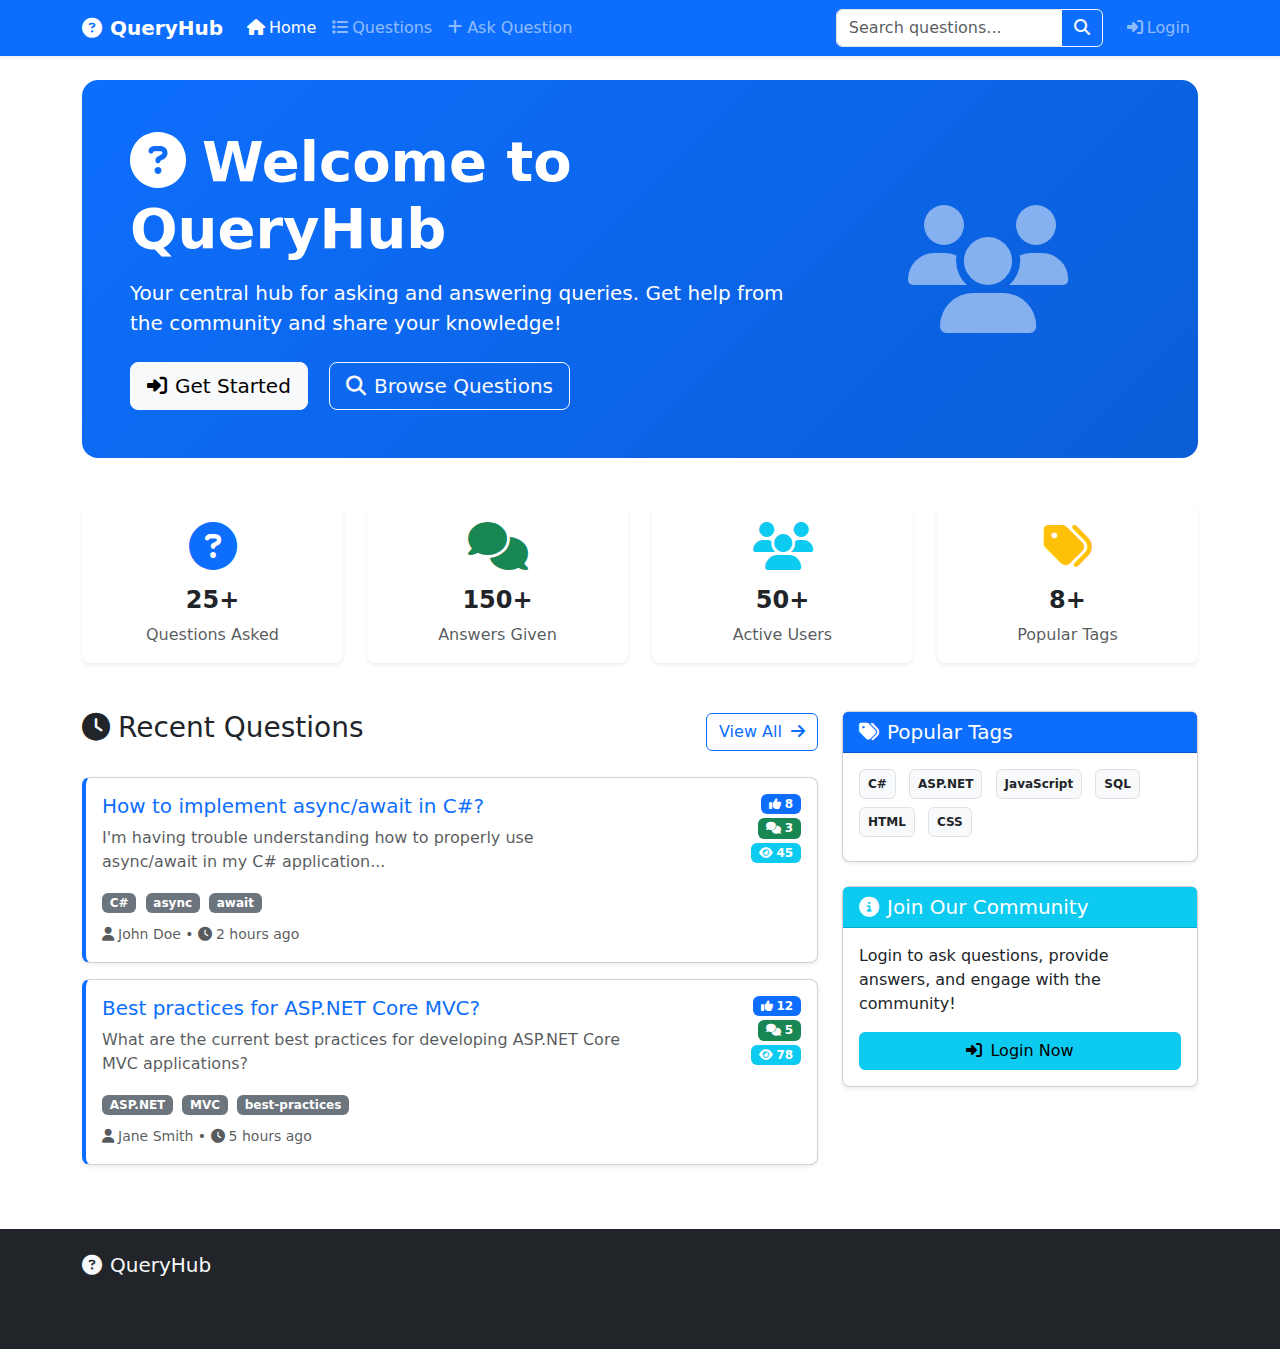
<file: QueryHub-Static/index.html>
<!DOCTYPE html>
<html lang="en">
<head>
    <meta charset="UTF-8">
    <meta name="viewport" content="width=device-width, initial-scale=1.0">
    <title>QueryHub - Static Version</title>
    
    <!-- Bootstrap CSS -->
    <link href="https://cdn.jsdelivr.net/npm/bootstrap@5.3.2/dist/css/bootstrap.min.css" rel="stylesheet">
    <!-- Font Awesome -->
    <link href="https://cdnjs.cloudflare.com/ajax/libs/font-awesome/6.4.0/css/all.min.css" rel="stylesheet">
    
    <style>
        :root {
            --primary-color: #0d6efd;
            --success-color: #198754;
            --border-radius: 8px;
        }
        
        .hero-section {
            background: linear-gradient(135deg, var(--primary-color) 0%, #0b5ed7 100%);
            border-radius: var(--border-radius);
        }
        
        .card {
            border-radius: var(--border-radius);
            transition: all 0.3s ease;
        }
        
        .card:hover {
            transform: translateY(-2px);
            box-shadow: 0 0.5rem 1rem rgba(0, 0, 0, 0.15);
        }
        
        .question-card {
            border-left: 4px solid var(--primary-color);
        }
        
        .stat-item {
            text-align: center;
            padding: 0.5rem;
            border-radius: var(--border-radius);
            background: #f8f9fa;
            margin-bottom: 0.5rem;
        }
        
        .stat-number {
            font-size: 1.1rem;
            font-weight: bold;
            color: var(--primary-color);
        }
        
        .stat-label {
            font-size: 0.75rem;
            color: #6c757d;
        }
    </style>
</head>
<body>
    <!-- Navigation -->
    <nav class="navbar navbar-expand-lg navbar-dark bg-primary shadow-sm">
        <div class="container">
            <a class="navbar-brand fw-bold" href="index.html">
                <i class="fas fa-question-circle me-2"></i>QueryHub
            </a>
            
            <button class="navbar-toggler" type="button" data-bs-toggle="collapse" data-bs-target="#navbarNav">
                <span class="navbar-toggler-icon"></span>
            </button>
            
            <div class="collapse navbar-collapse" id="navbarNav">
                <ul class="navbar-nav me-auto">
                    <li class="nav-item">
                        <a class="nav-link active" href="index.html">
                            <i class="fas fa-home me-1"></i>Home
                        </a>
                    </li>
                    <li class="nav-item">
                        <a class="nav-link" href="questions.html">
                            <i class="fas fa-list me-1"></i>Questions
                        </a>
                    </li>
                    <li class="nav-item">
                        <a class="nav-link" href="ask.html">
                            <i class="fas fa-plus me-1"></i>Ask Question
                        </a>
                    </li>
                </ul>
                
                <!-- Search Form -->
                <form class="d-flex me-3">
                    <div class="input-group">
                        <input class="form-control" type="search" placeholder="Search questions..." style="max-width: 250px;">
                        <button class="btn btn-outline-light" type="submit">
                            <i class="fas fa-search"></i>
                        </button>
                    </div>
                </form>
                
                <ul class="navbar-nav">
                    <li class="nav-item">
                        <a class="nav-link" href="login.html">
                            <i class="fas fa-sign-in-alt me-1"></i>Login
                        </a>
                    </li>
                </ul>
            </div>
        </div>
    </nav>

    <main class="container my-4">
        <!-- Hero Section -->
        <div class="hero-section text-white p-5 rounded-4 mb-5">
            <div class="row align-items-center">
                <div class="col-lg-8">
                    <h1 class="display-4 fw-bold mb-3">
                        <i class="fas fa-question-circle me-3"></i>Welcome to QueryHub
                    </h1>
                    <p class="lead mb-4">
                        Your central hub for asking and answering queries. Get help from the community and share your knowledge!
                    </p>
                    <a href="login.html" class="btn btn-light btn-lg me-3">
                        <i class="fas fa-sign-in-alt me-2"></i>Get Started
                    </a>
                    <a href="questions.html" class="btn btn-outline-light btn-lg">
                        <i class="fas fa-search me-2"></i>Browse Questions
                    </a>
                </div>
                <div class="col-lg-4 text-center">
                    <i class="fas fa-users fa-8x opacity-50"></i>
                </div>
            </div>
        </div>

        <!-- Stats Cards -->
        <div class="row mb-5">
            <div class="col-md-3">
                <div class="card text-center border-0 shadow-sm h-100">
                    <div class="card-body">
                        <i class="fas fa-question-circle fa-3x text-primary mb-3"></i>
                        <h4 class="fw-bold">25+</h4>
                        <p class="text-muted mb-0">Questions Asked</p>
                    </div>
                </div>
            </div>
            <div class="col-md-3">
                <div class="card text-center border-0 shadow-sm h-100">
                    <div class="card-body">
                        <i class="fas fa-comments fa-3x text-success mb-3"></i>
                        <h4 class="fw-bold">150+</h4>
                        <p class="text-muted mb-0">Answers Given</p>
                    </div>
                </div>
            </div>
            <div class="col-md-3">
                <div class="card text-center border-0 shadow-sm h-100">
                    <div class="card-body">
                        <i class="fas fa-users fa-3x text-info mb-3"></i>
                        <h4 class="fw-bold">50+</h4>
                        <p class="text-muted mb-0">Active Users</p>
                    </div>
                </div>
            </div>
            <div class="col-md-3">
                <div class="card text-center border-0 shadow-sm h-100">
                    <div class="card-body">
                        <i class="fas fa-tags fa-3x text-warning mb-3"></i>
                        <h4 class="fw-bold">8+</h4>
                        <p class="text-muted mb-0">Popular Tags</p>
                    </div>
                </div>
            </div>
        </div>

        <!-- Recent Questions -->
        <div class="row">
            <div class="col-lg-8">
                <div class="d-flex justify-content-between align-items-center mb-4">
                    <h3><i class="fas fa-clock me-2"></i>Recent Questions</h3>
                    <a href="questions.html" class="btn btn-outline-primary">
                        View All <i class="fas fa-arrow-right ms-1"></i>
                    </a>
                </div>
                
                <!-- Sample Questions -->
                <div class="card mb-3 shadow-sm question-card">
                    <div class="card-body">
                        <div class="row">
                            <div class="col-md-9">
                                <h5 class="card-title">
                                    <a href="question-detail.html" class="text-decoration-none">How to implement async/await in C#?</a>
                                </h5>
                                <p class="card-text text-muted">I'm having trouble understanding how to properly use async/await in my C# application...</p>
                                
                                <div class="mb-2">
                                    <span class="badge bg-secondary me-1">C#</span>
                                    <span class="badge bg-secondary me-1">async</span>
                                    <span class="badge bg-secondary me-1">await</span>
                                </div>
                                
                                <small class="text-muted">
                                    <i class="fas fa-user me-1"></i>John Doe •
                                    <i class="fas fa-clock me-1"></i>2 hours ago
                                </small>
                            </div>
                            <div class="col-md-3 text-end">
                                <div class="d-flex flex-column align-items-end">
                                    <span class="badge bg-primary mb-1">
                                        <i class="fas fa-thumbs-up me-1"></i>8
                                    </span>
                                    <span class="badge bg-success mb-1">
                                        <i class="fas fa-comments me-1"></i>3
                                    </span>
                                    <span class="badge bg-info">
                                        <i class="fas fa-eye me-1"></i>45
                                    </span>
                                </div>
                            </div>
                        </div>
                    </div>
                </div>

                <div class="card mb-3 shadow-sm question-card">
                    <div class="card-body">
                        <div class="row">
                            <div class="col-md-9">
                                <h5 class="card-title">
                                    <a href="question-detail.html" class="text-decoration-none">Best practices for ASP.NET Core MVC?</a>
                                </h5>
                                <p class="card-text text-muted">What are the current best practices for developing ASP.NET Core MVC applications?</p>
                                
                                <div class="mb-2">
                                    <span class="badge bg-secondary me-1">ASP.NET</span>
                                    <span class="badge bg-secondary me-1">MVC</span>
                                    <span class="badge bg-secondary me-1">best-practices</span>
                                </div>
                                
                                <small class="text-muted">
                                    <i class="fas fa-user me-1"></i>Jane Smith •
                                    <i class="fas fa-clock me-1"></i>5 hours ago
                                </small>
                            </div>
                            <div class="col-md-3 text-end">
                                <div class="d-flex flex-column align-items-end">
                                    <span class="badge bg-primary mb-1">
                                        <i class="fas fa-thumbs-up me-1"></i>12
                                    </span>
                                    <span class="badge bg-success mb-1">
                                        <i class="fas fa-comments me-1"></i>5
                                    </span>
                                    <span class="badge bg-info">
                                        <i class="fas fa-eye me-1"></i>78
                                    </span>
                                </div>
                            </div>
                        </div>
                    </div>
                </div>
            </div>
            
            <!-- Sidebar -->
            <div class="col-lg-4">
                <div class="card shadow-sm mb-4">
                    <div class="card-header bg-primary text-white">
                        <h5 class="mb-0"><i class="fas fa-tags me-2"></i>Popular Tags</h5>
                    </div>
                    <div class="card-body">
                        <a href="#" class="badge bg-light text-dark text-decoration-none me-2 mb-2 p-2 border">C#</a>
                        <a href="#" class="badge bg-light text-dark text-decoration-none me-2 mb-2 p-2 border">ASP.NET</a>
                        <a href="#" class="badge bg-light text-dark text-decoration-none me-2 mb-2 p-2 border">JavaScript</a>
                        <a href="#" class="badge bg-light text-dark text-decoration-none me-2 mb-2 p-2 border">SQL</a>
                        <a href="#" class="badge bg-light text-dark text-decoration-none me-2 mb-2 p-2 border">HTML</a>
                        <a href="#" class="badge bg-light text-dark text-decoration-none me-2 mb-2 p-2 border">CSS</a>
                    </div>
                </div>
                
                <div class="card shadow-sm">
                    <div class="card-header bg-info text-white">
                        <h5 class="mb-0"><i class="fas fa-info-circle me-2"></i>Join Our Community</h5>
                    </div>
                    <div class="card-body">
                        <p class="card-text">Login to ask questions, provide answers, and engage with the community!</p>
                        <a href="login.html" class="btn btn-info w-100">
                            <i class="fas fa-sign-in-alt me-2"></i>Login Now
                        </a>
                    </div>
                </div>
            </div>
        </div>
    </main>

    <!-- Footer -->
    <footer class="bg-dark text-light py-4 mt-5">
        <div class="container">
            <div class="row">
                <div class="col-md-6">
                    <h5><i class="fas fa-question-circle me-2"></i>QueryHub</h5>
                    <p class="text-muted">Your central hub for asking and answering queries.</p>
                </div>
                <div class="col-md-6 text-md-end">
                    <p class="text-muted mb-0">&copy; 2025 QueryHub. All rights reserved.</p>
                </div>
            </div>
        </div>
    </footer>

    <!-- Bootstrap JS -->
    <script src="https://cdn.jsdelivr.net/npm/bootstrap@5.3.2/dist/js/bootstrap.bundle.min.js"></script>
    <!-- jQuery -->
    <script src="https://code.jquery.com/jquery-3.7.1.min.js"></script>
    
    <script>
        // Simple interactivity
        $(document).ready(function() {
            $('.card').hover(
                function() { $(this).addClass('shadow-lg'); },
                function() { $(this).removeClass('shadow-lg'); }
            );
            
            // Demo alert for buttons
            $('a[href="login.html"], a[href="ask.html"]').click(function(e) {
                e.preventDefault();
                alert('This is a static demo. For full functionality, use the ASP.NET Core version!');
            });
        });
    </script>
</body>
</html>
</file>
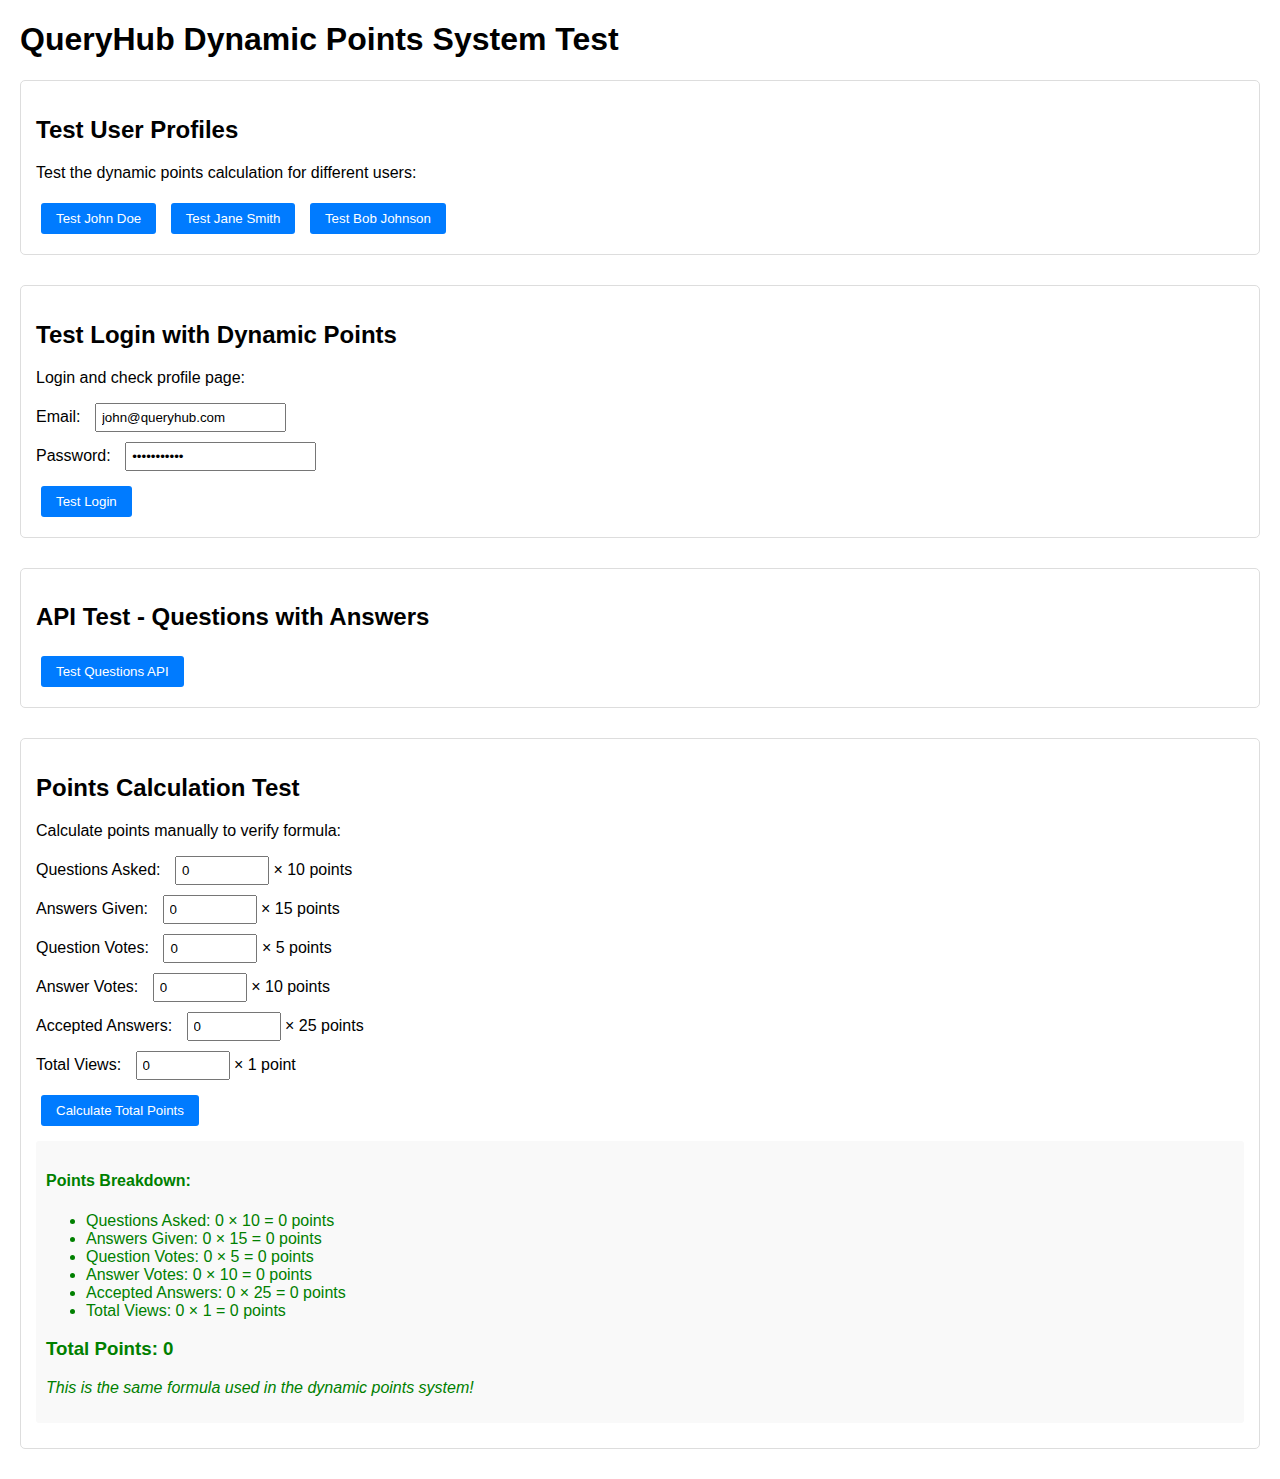
<file: QueryHub-Frontend/wwwroot/test-points.html>
<!DOCTYPE html>
<html>
<head>
    <title>QueryHub - Dynamic Points Test</title>
    <style>
        body { font-family: Arial, sans-serif; margin: 20px; }
        .test-section { margin-bottom: 30px; padding: 15px; border: 1px solid #ddd; border-radius: 5px; }
        .success { color: green; }
        .error { color: red; }
        .info { color: blue; }
        .result { background: #f9f9f9; padding: 10px; margin: 10px 0; border-radius: 3px; }
        .btn { padding: 8px 15px; margin: 5px; background: #007bff; color: white; border: none; border-radius: 3px; cursor: pointer; }
        .btn:hover { background: #0056b3; }
    </style>
</head>
<body>
    <h1>QueryHub Dynamic Points System Test</h1>
    
    <div class="test-section">
        <h2>Test User Profiles</h2>
        <p>Test the dynamic points calculation for different users:</p>
        <button class="btn" onclick="testProfile('johndoe')">Test John Doe</button>
        <button class="btn" onclick="testProfile('janesmith')">Test Jane Smith</button>
        <button class="btn" onclick="testProfile('bobjohnson')">Test Bob Johnson</button>
        <div id="profileResult" class="result" style="display:none;"></div>
    </div>
    
    <div class="test-section">
        <h2>Test Login with Dynamic Points</h2>
        <p>Login and check profile page:</p>
        <form id="loginForm">
            <div style="margin: 10px 0;">
                <label>Email:</label>
                <input type="email" id="email" value="john@queryhub.com" style="margin-left: 10px; padding: 5px;">
            </div>
            <div style="margin: 10px 0;">
                <label>Password:</label>
                <input type="password" id="password" value="password123" style="margin-left: 10px; padding: 5px;">
            </div>
            <button type="button" class="btn" onclick="testLogin()">Test Login</button>
        </form>
        <div id="loginResult" class="result" style="display:none;"></div>
    </div>
    
    <div class="test-section">
        <h2>API Test - Questions with Answers</h2>
        <button class="btn" onclick="testQuestionsAPI()">Test Questions API</button>
        <div id="apiResult" class="result" style="display:none;"></div>
    </div>
    
    <div class="test-section">
        <h2>Points Calculation Test</h2>
        <p>Calculate points manually to verify formula:</p>
        <div style="margin: 10px 0;">
            <label>Questions Asked:</label>
            <input type="number" id="questions" value="0" style="margin-left: 10px; padding: 5px; width: 80px;">
            <span> × 10 points</span>
        </div>
        <div style="margin: 10px 0;">
            <label>Answers Given:</label>
            <input type="number" id="answers" value="0" style="margin-left: 10px; padding: 5px; width: 80px;">
            <span> × 15 points</span>
        </div>
        <div style="margin: 10px 0;">
            <label>Question Votes:</label>
            <input type="number" id="qvotes" value="0" style="margin-left: 10px; padding: 5px; width: 80px;">
            <span> × 5 points</span>
        </div>
        <div style="margin: 10px 0;">
            <label>Answer Votes:</label>
            <input type="number" id="avotes" value="0" style="margin-left: 10px; padding: 5px; width: 80px;">
            <span> × 10 points</span>
        </div>
        <div style="margin: 10px 0;">
            <label>Accepted Answers:</label>
            <input type="number" id="accepted" value="0" style="margin-left: 10px; padding: 5px; width: 80px;">
            <span> × 25 points</span>
        </div>
        <div style="margin: 10px 0;">
            <label>Total Views:</label>
            <input type="number" id="views" value="0" style="margin-left: 10px; padding: 5px; width: 80px;">
            <span> × 1 point</span>
        </div>
        <button type="button" class="btn" onclick="calculatePoints()">Calculate Total Points</button>
        <div id="pointsResult" class="result" style="display:none;"></div>
    </div>

    <script>
        function testProfile(username) {
            document.getElementById('profileResult').style.display = 'block';
            document.getElementById('profileResult').innerHTML = '<div class="info">Loading profile for ' + username + '...</div>';
            
            // Open profile in new tab
            window.open('/Account/TestProfile?username=' + username, '_blank');
            
            document.getElementById('profileResult').innerHTML = '<div class="success">Profile opened in new tab for user: ' + username + '</div>';
        }
        
        function testLogin() {
            const email = document.getElementById('email').value;
            const password = document.getElementById('password').value;
            
            document.getElementById('loginResult').style.display = 'block';
            document.getElementById('loginResult').innerHTML = '<div class="info">Testing login...</div>';
            
            // Test login via form submission
            const form = document.createElement('form');
            form.method = 'POST';
            form.action = '/Account/Login';
            
            const emailInput = document.createElement('input');
            emailInput.type = 'hidden';
            emailInput.name = 'Email';
            emailInput.value = email;
            form.appendChild(emailInput);
            
            const passwordInput = document.createElement('input');
            passwordInput.type = 'hidden';
            passwordInput.name = 'Password';
            passwordInput.value = password;
            form.appendChild(passwordInput);
            
            // Add anti-forgery token (simplified)
            document.body.appendChild(form);
            
            document.getElementById('loginResult').innerHTML = '<div class="info">Login form submitted. Check the main page for login status.</div>';
            
            // Open login page in new tab
            window.open('/Account/Login', '_blank');
        }
        
        function testQuestionsAPI() {
            document.getElementById('apiResult').style.display = 'block';
            document.getElementById('apiResult').innerHTML = '<div class="info">Testing API...</div>';
            
            // Test the debug API endpoint
            window.open('/Account/TestApiMethod', '_blank');
            
            document.getElementById('apiResult').innerHTML = '<div class="success">API test opened in new tab</div>';
        }
        
        function calculatePoints() {
            const questions = parseInt(document.getElementById('questions').value) || 0;
            const answers = parseInt(document.getElementById('answers').value) || 0;
            const qvotes = parseInt(document.getElementById('qvotes').value) || 0;
            const avotes = parseInt(document.getElementById('avotes').value) || 0;
            const accepted = parseInt(document.getElementById('accepted').value) || 0;
            const views = parseInt(document.getElementById('views').value) || 0;
            
            const questionPoints = questions * 10;
            const answerPoints = answers * 15;
            const qvotePoints = qvotes * 5;
            const avotePoints = avotes * 10;
            const acceptedPoints = accepted * 25;
            const viewPoints = views * 1;
            
            const total = questionPoints + answerPoints + qvotePoints + avotePoints + acceptedPoints + viewPoints;
            
            document.getElementById('pointsResult').style.display = 'block';
            document.getElementById('pointsResult').innerHTML = `
                <div class="success">
                    <h4>Points Breakdown:</h4>
                    <ul>
                        <li>Questions Asked: ${questions} × 10 = ${questionPoints} points</li>
                        <li>Answers Given: ${answers} × 15 = ${answerPoints} points</li>
                        <li>Question Votes: ${qvotes} × 5 = ${qvotePoints} points</li>
                        <li>Answer Votes: ${avotes} × 10 = ${avotePoints} points</li>
                        <li>Accepted Answers: ${accepted} × 25 = ${acceptedPoints} points</li>
                        <li>Total Views: ${views} × 1 = ${viewPoints} points</li>
                    </ul>
                    <h3>Total Points: ${total}</h3>
                    <p><em>This is the same formula used in the dynamic points system!</em></p>
                </div>
            `;
        }
        
        // Auto-calculate on input change
        document.querySelectorAll('input[type="number"]').forEach(input => {
            input.addEventListener('input', calculatePoints);
        });
        
        // Initial calculation
        calculatePoints();
    </script>
</body>
</html>
</file>
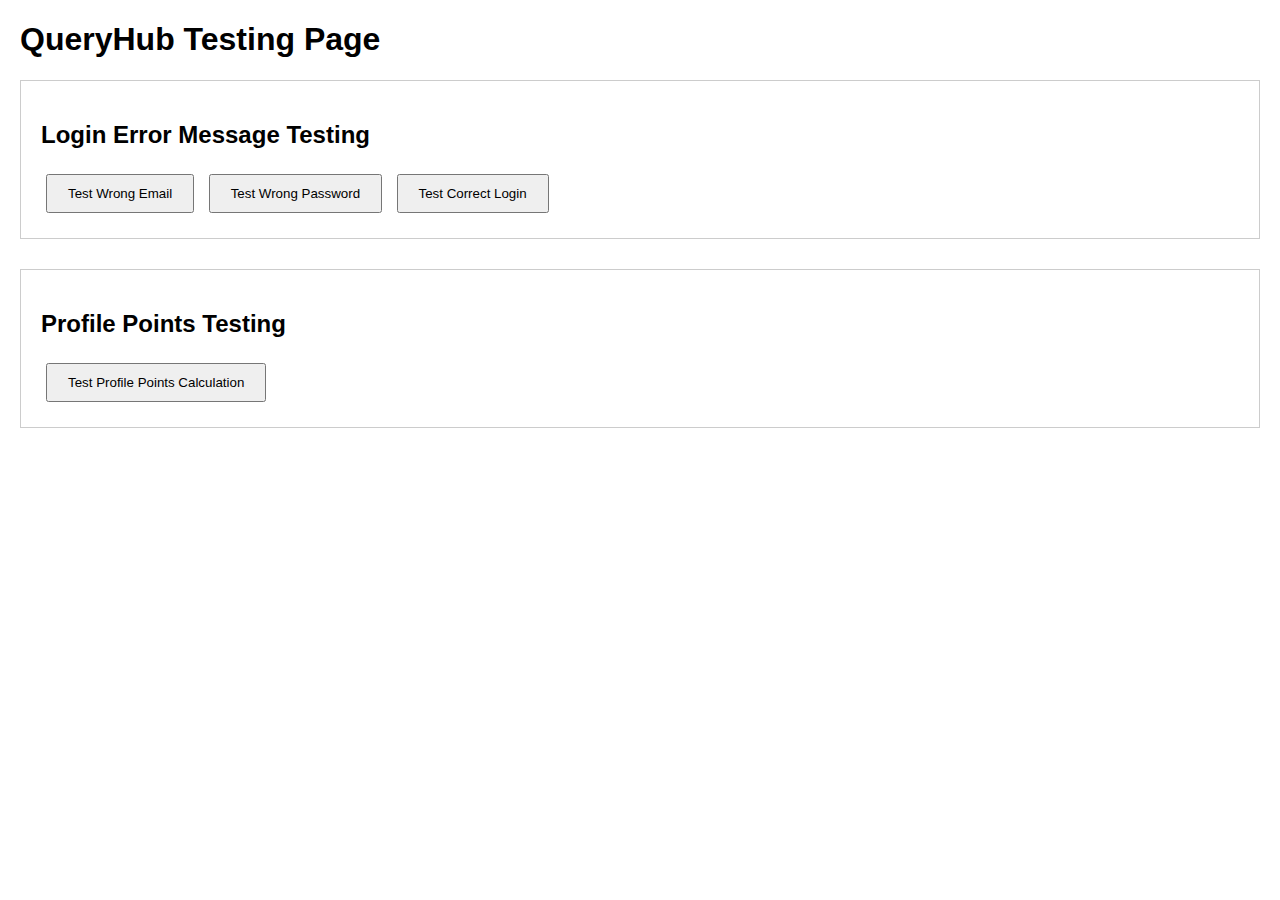
<file: QueryHub-Frontend/wwwroot/test.html>
<!DOCTYPE html>
<html>
<head>
    <title>QueryHub Testing Page</title>
    <style>
        body { font-family: Arial, sans-serif; margin: 20px; }
        .test-section { margin-bottom: 30px; padding: 20px; border: 1px solid #ccc; }
        .result { margin: 10px 0; padding: 10px; }
        .success { background-color: #d4edda; color: #155724; }
        .error { background-color: #f8d7da; color: #721c24; }
        button { padding: 10px 20px; margin: 5px; }
    </style>
</head>
<body>
    <h1>QueryHub Testing Page</h1>
    
    <div class="test-section">
        <h2>Login Error Message Testing</h2>
        <button onclick="testWrongEmail()">Test Wrong Email</button>
        <button onclick="testWrongPassword()">Test Wrong Password</button>
        <button onclick="testCorrectLogin()">Test Correct Login</button>
        <div id="loginResults"></div>
    </div>

    <div class="test-section">
        <h2>Profile Points Testing</h2>
        <button onclick="testProfilePoints()">Test Profile Points Calculation</button>
        <div id="profileResults"></div>
    </div>

    <script>
        async function testWrongEmail() {
            try {
                const response = await fetch('https://localhost:5001/Account/Login', {
                    method: 'POST',
                    headers: { 'Content-Type': 'application/x-www-form-urlencoded' },
                    body: 'Email=wrong@queryhub.com&Password=password123'
                });
                const text = await response.text();
                document.getElementById('loginResults').innerHTML += 
                    `<div class="result error">Wrong Email Test: ${response.status} - Check browser for error message</div>`;
            } catch (error) {
                document.getElementById('loginResults').innerHTML += 
                    `<div class="result error">Wrong Email Test Error: ${error.message}</div>`;
            }
        }

        async function testWrongPassword() {
            try {
                const response = await fetch('/api/auth/login', {
                    method: 'POST',
                    headers: { 'Content-Type': 'application/json' },
                    body: JSON.stringify({ email: 'john@queryhub.com', password: 'wrongpassword' })
                });
                const result = await response.json();
                const className = response.ok ? 'success' : 'error';
                document.getElementById('loginResults').innerHTML += 
                    `<div class="result ${className}">Wrong Password: ${result.message || 'Success'}</div>`;
            } catch (error) {
                document.getElementById('loginResults').innerHTML += 
                    `<div class="result error">Wrong Password Error: ${error.message}</div>`;
            }
        }

        async function testCorrectLogin() {
            try {
                const response = await fetch('http://localhost:5031/api/auth/login', {
                    method: 'POST',
                    headers: { 'Content-Type': 'application/json' },
                    body: JSON.stringify({ email: 'john@queryhub.com', password: 'password123' })
                });
                const result = await response.json();
                const className = response.ok ? 'success' : 'error';
                document.getElementById('loginResults').innerHTML += 
                    `<div class="result ${className}">Correct Login: ${response.ok ? 'SUCCESS' : result.message}</div>`;
            } catch (error) {
                document.getElementById('loginResults').innerHTML += 
                    `<div class="result error">Correct Login Error: ${error.message}</div>`;
            }
        }

        async function testProfilePoints() {
            try {
                // Get questions data
                const questionsResponse = await fetch('http://localhost:5031/api/questions?includeAnswers=true&pageSize=100');
                const questionsData = await questionsResponse.json();
                
                // Calculate points for johndoe
                const johndoeQuestions = questionsData.value.filter(q => q.username === 'johndoe');
                let johndoeAnswers = [];
                questionsData.value.forEach(q => {
                    if (q.answers) {
                        q.answers.forEach(a => {
                            if (a.username === 'johndoe') {
                                johndoeAnswers.push(a);
                            }
                        });
                    }
                });
                
                const totalVotes = johndoeQuestions.reduce((sum, q) => sum + q.votes, 0);
                const questionsCount = johndoeQuestions.length;
                const answersCount = johndoeAnswers.length;
                const calculatedPoints = Math.max(100, totalVotes * 10 + questionsCount * 5 + answersCount * 2);
                
                document.getElementById('profileResults').innerHTML = `
                    <div class="result success">
                        <strong>JohnDoe Profile Analysis:</strong><br>
                        Questions Asked: ${questionsCount}<br>
                        Answers Given: ${answersCount}<br>
                        Total Votes: ${totalVotes}<br>
                        <strong>Calculated Points: ${calculatedPoints}</strong><br>
                        Formula: max(100, votes*10 + questions*5 + answers*2)
                    </div>
                `;
            } catch (error) {
                document.getElementById('profileResults').innerHTML += 
                    `<div class="result error">Profile Points Error: ${error.message}</div>`;
            }
        }
    </script>
</body>
</html>
</file>
